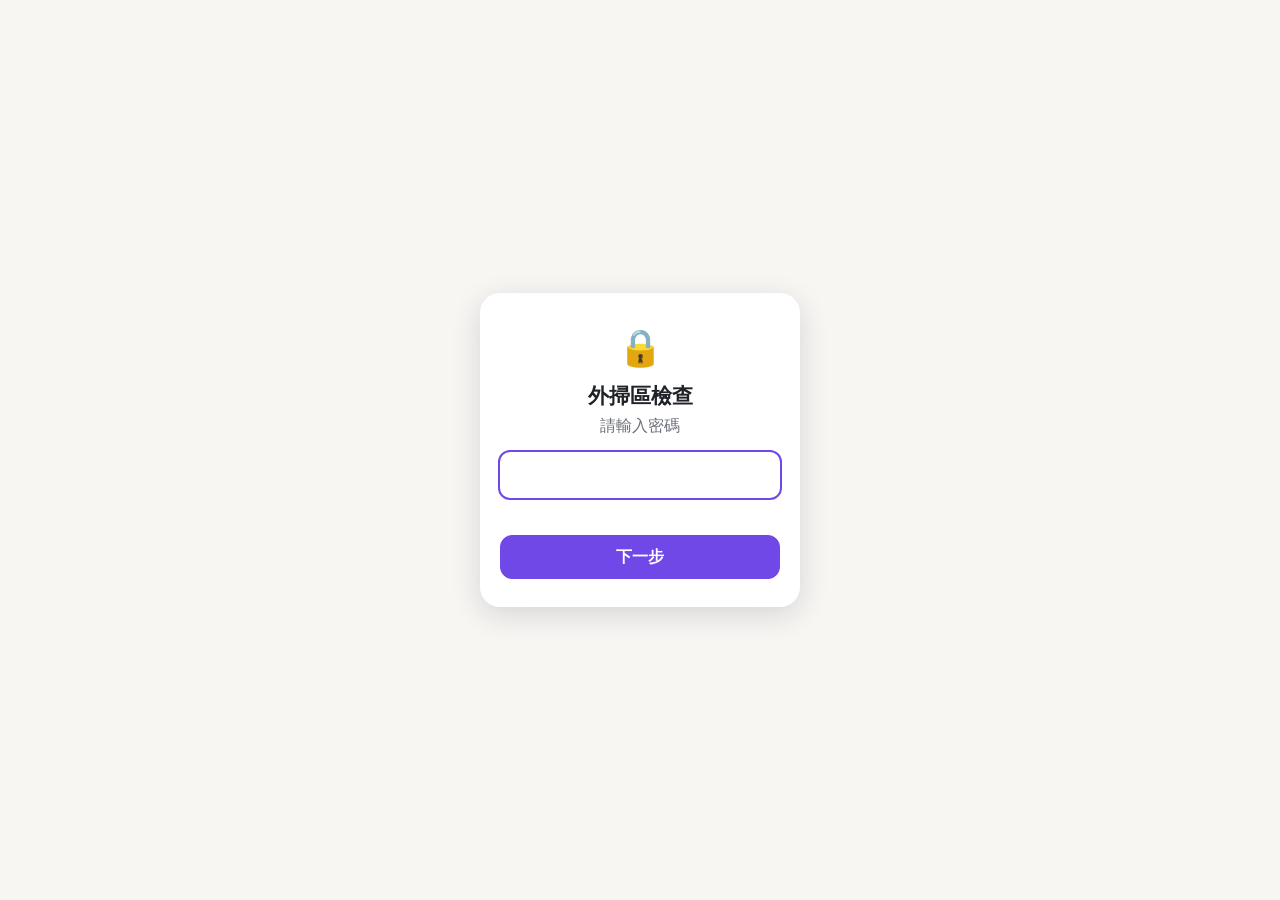
<file: index.html>
<!doctype html>
<html lang="zh-Hant">
<head>
  <meta charset="utf-8">
  <meta name="viewport" content="width=device-width, initial-scale=1, viewport-fit=cover">
  <title>外掃區檢查</title>
  <meta name="description" content="外掃區清潔檢查地圖：點選物件記錄清潔程度、上傳照片、彙整報表。">
  <meta name="theme-color" content="#ffffff">
  <meta name="apple-mobile-web-app-capable" content="yes">
  <meta name="apple-mobile-web-app-title" content="外掃檢查">
  <!-- App 圖示：瀏覽器分頁、iPhone／Android 加入主畫面 -->
  <link rel="icon" type="image/png" href="icon_192.png">
  <link rel="apple-touch-icon" href="icon_192.png">
  <link rel="manifest" href="manifest.webmanifest">
  <meta http-equiv="Cache-Control" content="no-cache">
  <!-- 每次開啟都載入最新版本（加入主畫面後也一樣），不使用快取的舊檔 -->
  <script>window.__V = Date.now(); document.write('<link rel="stylesheet" href="css/style.css?v=' + __V + '">');</script>
</head>
<body class="locked">
  <form id="lock" class="lock" autocomplete="off">
    <div class="lock-card">
      <div class="lock-icon" aria-hidden="true">🔒</div>
      <h1>外掃區檢查</h1>
      <div id="stepPw">
        <p class="muted">請輸入密碼</p>
        <input id="lockPw" type="password" aria-label="密碼" autocapitalize="off" autocorrect="off" autocomplete="off" spellcheck="false" autofocus>
      </div>
      <div id="stepWho" hidden>
        <p class="muted">使用人是誰？</p>
        <select id="whoSel" aria-label="使用人"></select>
      </div>
      <p id="lockMsg" class="lock-msg" role="alert"></p>
      <button id="lockBtn" class="btn btn--primary" type="submit">下一步</button>
    </div>
  </form>

  <header class="topbar">
    <div class="topbar-row">
      <div class="title">
        <h1>外掃區檢查</h1>
        <span id="dateLabel" class="muted"></span>
      </div>
      <button id="syncBtn" class="icon-btn" type="button" aria-label="雲端同步狀態">
        <span id="syncDot" class="sync-dot"></span>
      </button>
      <button id="settingsBtn" class="icon-btn" type="button" aria-label="設定">
        <svg viewBox="0 0 24 24" width="22" height="22" aria-hidden="true"><path fill="currentColor" d="M19.4 13a7.7 7.7 0 0 0 0-2l2-1.6a.5.5 0 0 0 .1-.6l-1.9-3.3a.5.5 0 0 0-.6-.2l-2.4 1a7.3 7.3 0 0 0-1.7-1l-.4-2.6a.5.5 0 0 0-.5-.4h-3.8a.5.5 0 0 0-.5.4l-.4 2.6a7.3 7.3 0 0 0-1.7 1l-2.4-1a.5.5 0 0 0-.6.2L2.5 8.8a.5.5 0 0 0 .1.6l2 1.6a7.7 7.7 0 0 0 0 2l-2 1.6a.5.5 0 0 0-.1.6l1.9 3.3c.1.2.4.3.6.2l2.4-1c.5.4 1.1.7 1.7 1l.4 2.6c0 .2.2.4.5.4h3.8c.3 0 .5-.2.5-.4l.4-2.6c.6-.3 1.2-.6 1.7-1l2.4 1c.2.1.5 0 .6-.2l1.9-3.3a.5.5 0 0 0-.1-.6zM12 15.5a3.5 3.5 0 1 1 0-7 3.5 3.5 0 0 1 0 7z"/></svg>
      </button>
    </div>
    <div class="topbar-row stats">
      <button id="userChip" class="chip chip--user" type="button" aria-label="切換使用人"></button>
      <span id="progress" class="progress"></span>
      <button id="issueChip" class="chip chip--issue" type="button" hidden></button>
      <span id="resetInfo" class="muted small"></span>
    </div>
  </header>

  <main>
    <ul class="legend" aria-label="圖例">
      <li><span class="lg lg--good">✓</span>好</li>
      <li><span class="lg lg--bad">✕</span>不好</li>
      <li><span class="lg lg--absent">缺</span>未出席</li>
      <li><span class="lg lg--issue">!</span>有狀況</li>
    </ul>
    <div id="map" class="map" aria-label="外掃區地圖"></div>
    <p class="foot-hint muted small">點地圖上的物件或地板即可記錄。按右下角指南針彙整報表。</p>
  </main>

  <button id="compassBtn" class="compass" type="button" aria-label="彙整報表">
    <svg viewBox="0 0 100 100" aria-hidden="true">
      <path d="M50 8 L57 43 L92 50 L57 57 L50 92 L43 57 L8 50 L43 43 Z" fill="currentColor" opacity=".9"/>
      <path d="M50 8 L57 43 L50 50 Z M92 50 L57 57 L50 50 Z M50 92 L43 57 L50 50 Z M8 50 L43 43 L50 50 Z" fill="#fff" opacity=".35"/>
    </svg>
    <span class="cp cp-n">南</span><span class="cp cp-e">西</span><span class="cp cp-s">北</span><span class="cp cp-w">東</span>
    <span class="compass-label">匯出報表</span>
  </button>

  <div id="backdrop" class="backdrop" hidden></div>
  <section id="sheet" class="sheet" role="dialog" aria-modal="true" aria-labelledby="sheetTitle" hidden>
    <div class="sheet-grip" aria-hidden="true"></div>
    <div id="sheetBody" class="sheet-body"></div>
  </section>

  <div id="lightbox" class="lightbox" role="dialog" aria-modal="true" aria-label="照片檢視" hidden>
    <img id="lbImg" alt="">
    <div class="lb-top">
      <span id="lbCaption"></span>
      <button id="lbClose" class="lb-btn" type="button" aria-label="關閉">✕</button>
    </div>
    <button id="lbPrev" class="lb-btn lb-nav lb-prev" type="button" aria-label="上一張">‹</button>
    <button id="lbNext" class="lb-btn lb-nav lb-next" type="button" aria-label="下一張">›</button>
    <a id="lbDrive" class="lb-drive" target="_blank" rel="noopener" hidden>在雲端硬碟開啟</a>
  </div>

  <div id="toast" class="toast" role="status" aria-live="polite"></div>
  <input id="fileInput" type="file" accept="image/*" multiple hidden>

  <script>
    ['config.js', 'js/map-data.js', 'js/app.js'].forEach(function (s) {
      document.write('<script src="' + s + '?v=' + __V + '"><\/script>');
    });
  </script>
</body>
</html>
</file>
<file: css/style.css>
:root {
  color-scheme: light;
  --bg: #f7f6f3;
  --surface: #ffffff;
  --text: #1f2328;
  --muted: #6b7079;
  --line: #e4e2dd;
  --wall: #8b5cf6;
  --pink: #f7dcdc;
  --pink-deep: #e7b9b9;
  --green: #daefe1;
  --green-deep: #b3dcc0;
  --glass: #bdbcc2;
  --glass-line: #8f8e96;
  --fountain: #6ec3e0;
  --sink: #2aa05a;
  --good: #1f9d55;
  --bad: #e8590c;
  --absent: #6b7079;
  --issue: #e03131;
  --accent: #7048e8;
  --radius: 14px;
  --shadow: 0 8px 30px rgba(20, 20, 40, .14);
  --font: -apple-system, BlinkMacSystemFont, "PingFang TC", "Noto Sans TC", "Microsoft JhengHei", system-ui, sans-serif;
}

* { box-sizing: border-box; }
html { -webkit-text-size-adjust: 100%; }
body {
  margin: 0;
  background: var(--bg);
  color: var(--text);
  font-family: var(--font);
  font-size: 16px;
  line-height: 1.5;
  -webkit-tap-highlight-color: transparent;
}
button { font: inherit; color: inherit; cursor: pointer; }
.muted { color: var(--muted); }
.small { font-size: 13px; }
[hidden] { display: none !important; }

/* ── Lock screen ── */
.lock { display: none; }
body.locked .lock { display: grid; place-items: center; min-height: 100vh; min-height: 100dvh; padding: 16px; }
body.locked > :not(.lock):not(script) { display: none !important; }
.lock-card {
  width: 100%; max-width: 320px; background: var(--surface); border-radius: 20px; padding: 28px 20px;
  box-shadow: var(--shadow); text-align: center;
}
.lock-icon { font-size: 36px; }
.lock-card h1 { font-size: 21px; margin: 6px 0 0; }
.lock-card p { margin: 2px 0 14px; }
.lock-card input { text-align: center; font-size: 22px; letter-spacing: .3em; }
.lock-card .btn { width: 100%; margin-top: 4px; }
.lock-msg { min-height: 1.5em; color: var(--issue); font-size: 14px; margin: 6px 0 !important; }
.lock-card.shake { animation: shake .35s; }
@keyframes shake { 25% { transform: translateX(-8px); } 75% { transform: translateX(8px); } }

/* ── Top bar ── */
.topbar {
  position: sticky; top: 0; z-index: 20;
  background: rgba(255, 255, 255, .94);
  backdrop-filter: blur(10px);
  -webkit-backdrop-filter: blur(10px);
  border-bottom: 1px solid var(--line);
  padding: calc(env(safe-area-inset-top) + 8px) 16px 8px;
}
.topbar-row { display: flex; align-items: center; gap: 8px; max-width: 520px; margin: 0 auto; }
.topbar-row.stats { margin-top: 4px; flex-wrap: wrap; row-gap: 4px; }
.title { flex: 1; display: flex; align-items: baseline; gap: 8px; min-width: 0; }
.title h1 { font-size: 19px; margin: 0; letter-spacing: .02em; }
.title .muted { font-size: 14px; white-space: nowrap; }
.progress { font-weight: 600; font-size: 14px; }
#resetInfo { margin-left: auto; }
.icon-btn {
  width: 40px; height: 40px; border: 0; background: transparent; border-radius: 12px;
  display: grid; place-items: center; color: var(--muted);
}
.icon-btn:active { background: var(--line); }
.sync-dot { width: 12px; height: 12px; border-radius: 50%; background: #c9c9cf; box-shadow: 0 0 0 3px rgba(0,0,0,.05); }
.sync-dot.ok { background: var(--good); }
.sync-dot.pending { background: #f59f00; }
.sync-dot.busy { background: #339af0; animation: blink 1s infinite; }
.sync-dot.err { background: var(--issue); }
@keyframes blink { 50% { opacity: .35; } }

.chip {
  border: 0; border-radius: 999px; padding: 2px 10px; font-size: 13px; font-weight: 600;
}
.chip--user { background: #ede7fb; color: var(--accent); }
select {
  width: 100%; font: inherit; font-size: 16px; border: 1.5px solid var(--line); border-radius: 10px;
  padding: 10px 12px; background: var(--surface); color: var(--text); min-height: 46px;
}
select:focus { outline: 2px solid var(--accent); outline-offset: 0; }
.lock-card select { text-align: center; }
.rs-row { padding: 10px 0; border-top: 1px solid var(--line); }
.rs-row:first-of-type { border-top: 0; }
.rs-label { font-size: 14px; font-weight: 600; margin-bottom: 6px; }
.rs-selects { display: grid; gap: 6px; }
.rs-selects.two { grid-template-columns: 1fr 1fr; }
.save-bar { position: sticky; bottom: 0; background: var(--surface); padding: 10px 0 4px; margin-top: 8px; border-top: 1px solid var(--line); }
.save-bar .btn { width: 100%; }
.chip--issue { background: var(--issue); color: #fff; animation: pulse-chip 1.6s infinite; }
@keyframes pulse-chip { 0%,100% { box-shadow: 0 0 0 0 rgba(224,49,49,.5); } 50% { box-shadow: 0 0 0 6px rgba(224,49,49,0); } }

main { max-width: 520px; margin: 0 auto; padding: 8px 0 120px; }

.legend {
  list-style: none; display: flex; gap: 14px; justify-content: center; flex-wrap: wrap;
  margin: 4px 16px 0; padding: 0; font-size: 13px; color: var(--muted);
}
.legend li { display: flex; align-items: center; gap: 4px; }
.lg {
  width: 18px; height: 18px; border-radius: 50%; display: inline-grid; place-items: center;
  font-size: 11px; font-weight: 700; color: #fff;
}
.lg--good { background: var(--good); }
.lg--bad { background: var(--bad); }
.lg--absent { background: var(--absent); }
.lg--issue { background: var(--issue); }
.foot-hint { text-align: center; margin: 8px 16px; }

/* ── Map ──
 * 橫向：0–26% 東側外（左）、26–74% 走廊、74–100% 西側外（右）
 */
.map { position: relative; margin: 0 16px; }
.sec {
  position: absolute; left: 26%; width: 48%;
  border: 0; padding: 0; margin: 0; z-index: 1;
  display: block;
}
.sec--pink { background: var(--pink); }
.sec--green { background: var(--green); }
.sec-divider {
  position: absolute; left: 26%; width: 48%; height: 0; z-index: 2;
  border-top: 2px dashed rgba(0,0,0,.25);
}
.floor-chip {
  position: absolute; left: 50%; top: 50%; transform: translate(-50%, -50%);
  display: inline-flex; align-items: center; gap: 4px;
  background: rgba(255,255,255,.75); border: 1px dashed rgba(0,0,0,.25);
  padding: 4px 10px; border-radius: 999px; font-size: 13px; color: #555; white-space: nowrap;
}
.sec.st-good .floor-chip { border: 2px solid var(--good); }
.sec.st-bad .floor-chip { border: 2px solid var(--bad); }
.sec.st-absent .floor-chip { border: 2px solid var(--absent); }
.sec.is-issue { box-shadow: inset 0 0 0 4px var(--issue); animation: pulse-sec 1.4s infinite; }
.sec.is-issue .floor-chip { background: var(--issue); color: #fff; border-color: var(--issue); }
@keyframes pulse-sec { 50% { box-shadow: inset 0 0 0 8px rgba(224,49,49,.45); } }

.obj {
  position: absolute; z-index: 3; border: 1.5px solid rgba(0,0,0,.55); padding: 0; border-radius: 3px;
  transition: transform .12s;
}
.obj:active { transform: scale(.96); }
.obj.side-E { left: calc(26% + 10px); }
.obj.side-W { right: calc(26% + 10px); }

/* 兩側紫色長條 = 水泥平台（原本 5px 的三倍粗） */
.obj--platform {
  width: 15px; background: var(--wall); border: 0; border-radius: 4px; z-index: 3;
}
.obj.side-strip-E { left: calc(26% - 7.5px); }
.obj.side-strip-W { left: calc(74% - 7.5px); }
.obj--platform .obj-label { position: absolute; left: 0; right: 0; transform: translateY(-50%); color: #fff; font-size: 10px; text-shadow: none; }

/* 物件名稱（直書） */
.obj-label {
  display: block; writing-mode: vertical-rl; text-orientation: upright; letter-spacing: .05em; margin: 0 auto;
  font-size: 11px; line-height: 1.1; font-weight: 600; color: #2b2b33; pointer-events: none;
  text-shadow: 0 0 2px #fff, 0 0 2px #fff, 0 0 3px #fff;
}
.obj--sink .obj-label { color: #fff; text-shadow: 0 0 2px rgba(0,0,0,.4); }
.obj--glass, .obj--fountain, .obj--sink { display: flex; align-items: center; justify-content: center; }

.obj--glass {
  width: 10%;
  background: repeating-linear-gradient(to bottom, var(--glass) 0 calc(20% - 1.5px), var(--glass-line) calc(20% - 1.5px) 20%);
}
.obj--glass.double {
  width: 15%;
  background:
    linear-gradient(to right, transparent calc(50% - .75px), var(--glass-line) calc(50% - .75px) calc(50% + .75px), transparent 0),
    repeating-linear-gradient(to bottom, var(--glass) 0 calc(16.6% - 1.5px), var(--glass-line) calc(16.6% - 1.5px) 16.6%);
}
.obj--fountain {
  width: 11%;
  background: linear-gradient(to bottom, var(--fountain) 0 calc(50% - .75px), rgba(0,0,0,.55) 0 calc(50% + .75px), var(--fountain) 0);
}
.obj--sink { width: 13%; background: var(--sink); }
.obj.st-good { outline: 3px solid var(--good); outline-offset: 1px; }
.obj.st-bad { outline: 3px solid var(--bad); outline-offset: 1px; }
.obj.st-absent { outline: 3px solid var(--absent); outline-offset: 1px; }
.obj.st-partial { outline: 3px dashed #999; outline-offset: 1px; }
.obj.is-issue {
  outline: 4px solid var(--issue); outline-offset: 2px;
  animation: pulse-obj 1.4s infinite;
}
@keyframes pulse-obj {
  0%, 100% { box-shadow: 0 0 0 0 rgba(224,49,49,.55); }
  50% { box-shadow: 0 0 0 12px rgba(224,49,49,0); }
}
.obj.flash, .sec.flash { animation: flash .9s 2; }
@keyframes flash { 50% { filter: brightness(1.35) saturate(1.4); transform: scale(1.06); } }

.badge {
  position: absolute; top: -9px; width: 20px; height: 20px; border-radius: 50%;
  display: none; place-items: center; font-size: 11px; font-weight: 700; color: #fff;
  border: 2px solid #fff; writing-mode: horizontal-tb; letter-spacing: 0; line-height: 1;
}
.side-E .badge { right: -10px; }
.side-W .badge { left: -10px; }
.side-strip-E .badge, .side-strip-W .badge { left: -3px; top: -24px; }
.st-good > .badge, .st-bad > .badge, .st-absent > .badge, .st-partial > .badge { display: grid; }
.st-good > .badge { background: var(--good); }
.st-bad > .badge { background: var(--bad); }
.st-absent > .badge { background: var(--absent); }
.st-partial > .badge { background: #999; }
.floor-chip .badge { position: static; display: none; width: 18px; height: 18px; border: 0; }
.sec.st-good .floor-chip .badge, .sec.st-bad .floor-chip .badge, .sec.st-absent .floor-chip .badge, .sec.st-partial .floor-chip .badge { display: inline-grid; }
.sec.st-good .floor-chip .badge { background: var(--good); }
.sec.st-bad .floor-chip .badge { background: var(--bad); }
.sec.st-absent .floor-chip .badge { background: var(--absent); }
.sec.st-partial .floor-chip .badge { background: #999; }

/* 物件旁的小圖與「!」旗標 —— 放在走廊外側空白處，不擋物件 */
.annex {
  position: absolute; z-index: 4; display: flex; align-items: center; gap: 4px;
  transform: translateY(-50%); pointer-events: none;
}
.annex > * { pointer-events: auto; }
.annex-E { right: calc(74% + 12px); flex-direction: row-reverse; }
.annex-W { left: calc(74% + 12px); }
.annex-floor { left: 50%; transform: translateX(-50%); }
.flag {
  width: 26px; height: 26px; border-radius: 50%; background: var(--issue); color: #fff;
  display: grid; place-items: center; font-weight: 800; font-size: 16px;
  box-shadow: 0 2px 6px rgba(224,49,49,.5); animation: pulse-obj 1.4s infinite; flex: none;
}
.thumb {
  position: relative; width: 34px; height: 34px; padding: 0; border: 2px solid #fff; border-radius: 7px;
  overflow: hidden; background: #ddd; box-shadow: 0 1px 4px rgba(0,0,0,.25); flex: none;
}
.thumb img { width: 100%; height: 100%; object-fit: cover; display: block; }
.thumb .more {
  position: absolute; inset: 0; background: rgba(0,0,0,.5); color: #fff;
  display: grid; place-items: center; font-size: 12px; font-weight: 700;
}
.thumb.uploading::after {
  content: ""; position: absolute; left: 0; bottom: 0; height: 3px; width: 100%;
  background: linear-gradient(90deg, #339af0 30%, transparent 0) 0 0 / 200% 100%;
  animation: bar 1s linear infinite;
}
@keyframes bar { to { background-position: -200% 0; } }

.edge-label {
  position: absolute; left: 26%; width: 48%; text-align: center; font-size: 13px; font-weight: 700; color: var(--muted);
}
.side-label { position: absolute; font-size: 12px; color: var(--muted); line-height: 1.2; text-align: center; width: 24%; }
.side-label small { display: block; font-size: 11px; }
.side-label.side-E { left: 0; }
.side-label.side-W { right: 0; }
.landmark {
  position: absolute; transform: translateY(-50%); font-size: 13px; font-weight: 700;
  background: var(--surface); border: 1px solid var(--line); border-radius: 8px; padding: 3px 8px; z-index: 2;
}
.landmark.side-E { right: calc(74% + 14px); }
.landmark.side-W { left: calc(74% + 14px); }
.sec-tag {
  position: absolute; left: calc(74% + 14px); right: 0; font-size: 12px; line-height: 1.3; z-index: 2;
}
.sec-tag b { display: inline-block; font-size: 14px; padding: 1px 8px; border-radius: 6px; margin-bottom: 2px; }
.sec-tag.pink b { background: var(--pink-deep); }
.sec-tag.green b { background: var(--green-deep); }
.sec-tag span { display: block; color: var(--muted); }

/* ── Compass button ── */
.compass {
  position: fixed; z-index: 25;
  right: max(16px, calc(50% - 260px + 16px)); bottom: calc(env(safe-area-inset-bottom) + 18px);
  width: 78px; height: 78px; border-radius: 50%; border: 0;
  background: radial-gradient(circle at 35% 30%, #9b7cf6, var(--accent));
  color: #fff; box-shadow: var(--shadow); padding: 0;
}
.compass svg { position: absolute; inset: 14px; width: 50px; height: 50px; }
.compass:active { transform: scale(.95); }
.cp { position: absolute; font-size: 11px; font-weight: 700; line-height: 1; }
.cp-n { top: 3px; left: 50%; transform: translateX(-50%); }
.cp-s { bottom: 3px; left: 50%; transform: translateX(-50%); }
.cp-e { right: 4px; top: 50%; transform: translateY(-50%); }
.cp-w { left: 4px; top: 50%; transform: translateY(-50%); }
.compass-label { letter-spacing: .05em;
  position: absolute; left: 50%; bottom: -20px; transform: translateX(-50%);
  font-size: 12px; font-weight: 700; color: var(--accent); background: var(--surface);
  padding: 0 6px; border-radius: 6px; white-space: nowrap;
}

/* ── Bottom sheet ── */
.backdrop { position: fixed; inset: 0; background: rgba(15, 15, 25, .38); z-index: 40; }
.sheet {
  position: fixed; z-index: 41; left: 0; right: 0; bottom: 0;
  max-width: 560px; margin: 0 auto; max-height: 88vh; max-height: 88dvh;
  background: var(--surface); border-radius: 20px 20px 0 0; box-shadow: var(--shadow);
  display: flex; flex-direction: column;
  animation: sheet-in .2s ease-out;
}
@keyframes sheet-in { from { transform: translateY(40px); opacity: .4; } }
.sheet-grip { width: 42px; height: 5px; background: var(--line); border-radius: 3px; margin: 8px auto 0; flex: none; }
.sheet-body { overflow-y: auto; padding: 8px 16px calc(env(safe-area-inset-bottom) + 20px); -webkit-overflow-scrolling: touch; }
.sheet-head { display: flex; align-items: flex-start; gap: 8px; margin-bottom: 8px; }
.sheet-head > div { flex: 1; min-width: 0; }
.sheet-head h2 { margin: 0; font-size: 21px; }
.eyebrow { font-size: 13px; color: var(--muted); }
.close-btn { width: 36px; height: 36px; border-radius: 50%; border: 0; background: var(--bg); font-size: 16px; flex: none; }
.sheet h3 { font-size: 15px; margin: 18px 0 8px; }

.owner-row { padding: 10px 0; border-top: 1px solid var(--line); }
.owner-row:first-child { border-top: 0; }
.owner-name { font-weight: 600; margin-bottom: 6px; }
.seg { display: grid; grid-template-columns: repeat(3, 1fr); gap: 6px; }
.seg button {
  min-height: 44px; border-radius: 10px; border: 1.5px solid var(--line); background: var(--surface);
  font-weight: 600; font-size: 15px;
}
.seg button[aria-pressed="true"].good { background: var(--good); border-color: var(--good); color: #fff; }
.seg button[aria-pressed="true"].bad { background: var(--bad); border-color: var(--bad); color: #fff; }
.seg button[aria-pressed="true"].absent { background: var(--absent); border-color: var(--absent); color: #fff; }

.issue-box { margin-top: 12px; border: 1.5px solid var(--line); border-radius: var(--radius); padding: 12px; }
.issue-box.on { border-color: var(--issue); background: #fff5f5; }
.switch-row { display: flex; align-items: center; gap: 10px; font-weight: 600; }
.switch { position: relative; width: 50px; height: 30px; flex: none; }
.switch input { position: absolute; opacity: 0; inset: 0; margin: 0; cursor: pointer; }
.switch span { position: absolute; inset: 0; border-radius: 999px; background: #d0d0d6; transition: .15s; pointer-events: none; }
.switch span::after { content: ""; position: absolute; top: 3px; left: 3px; width: 24px; height: 24px; border-radius: 50%; background: #fff; transition: .15s; box-shadow: 0 1px 3px rgba(0,0,0,.2); }
.switch input:checked + span { background: var(--issue); }
.switch input:checked + span::after { transform: translateX(20px); }
.switch input:focus-visible + span { outline: 2px solid var(--accent); outline-offset: 2px; }
textarea, input[type="text"], input[type="url"], input[type="password"] {
  width: 100%; font: inherit; font-size: 16px; border: 1.5px solid var(--line); border-radius: 10px;
  padding: 10px 12px; background: var(--surface); color: var(--text);
}
textarea { min-height: 70px; resize: vertical; margin-top: 10px; }
textarea:focus, input:focus { outline: 2px solid var(--accent); outline-offset: 0; border-color: transparent; }

.photos-head { display: flex; align-items: center; justify-content: space-between; margin-top: 18px; }
.photos-head h3 { margin: 0; }
.btn {
  display: inline-flex; align-items: center; justify-content: center; gap: 6px;
  min-height: 44px; padding: 0 16px; border-radius: 12px; border: 1.5px solid var(--line);
  background: var(--surface); font-weight: 600;
}
.btn--primary { background: var(--accent); border-color: var(--accent); color: #fff; }
.btn--danger { color: var(--issue); border-color: #f3c4c4; }
.btn:disabled { opacity: .5; }
.photo-grid { display: grid; grid-template-columns: repeat(4, 1fr); gap: 8px; margin-top: 10px; }
.photo-cell { position: relative; aspect-ratio: 1; border-radius: 10px; overflow: hidden; background: #eee; }
.photo-cell > button.open { width: 100%; height: 100%; padding: 0; border: 0; display: block; }
.photo-cell img { width: 100%; height: 100%; object-fit: cover; display: block; }
.photo-cell .del {
  position: absolute; top: 3px; right: 3px; width: 24px; height: 24px; border-radius: 50%; border: 0;
  background: rgba(0,0,0,.55); color: #fff; font-size: 12px; line-height: 1;
}
.photo-cell .st {
  position: absolute; left: 0; right: 0; bottom: 0; font-size: 11px; text-align: center; color: #fff;
  background: rgba(0,0,0,.55); padding: 1px 0;
}
.photo-cell .st.err { background: rgba(224,49,49,.9); border: 0; width: 100%; font: inherit; font-size: 11px; }
.empty { color: var(--muted); font-size: 14px; margin: 8px 0 0; }

/* report */
.tiles { display: grid; grid-template-columns: repeat(4, 1fr); gap: 8px; margin: 6px 0 4px; }
.tile { background: var(--bg); border-radius: 12px; padding: 8px 4px; text-align: center; }
.tile b { display: block; font-size: 22px; line-height: 1.2; font-variant-numeric: tabular-nums; }
.tile span { font-size: 12px; color: var(--muted); }
.tile.good b { color: var(--good); }
.tile.bad b { color: var(--bad); }
.tile.absent b { color: var(--absent); }
.tile.issue b { color: var(--issue); }
.rlist { list-style: none; padding: 0; margin: 0; }
.rlist li { padding: 8px 0; border-top: 1px solid var(--line); font-size: 15px; }
.rlist li:first-child { border-top: 0; }
.rlist .who { font-weight: 700; }
.rlist .what { color: var(--muted); font-size: 14px; }
.tag { display: inline-block; font-size: 12px; font-weight: 700; color: #fff; border-radius: 6px; padding: 0 6px; margin-left: 4px; }
.tag.bad { background: var(--bad); }
.tag.absent { background: var(--absent); }
.tag.issue { background: var(--issue); }
.link-btn { border: 0; background: none; padding: 0; color: var(--accent); font-weight: 600; text-align: left; }
.actions { display: grid; grid-template-columns: 1fr 1fr; gap: 8px; margin-top: 12px; }
.actions .wide { grid-column: 1 / -1; }
#msgText { min-height: 180px; font-size: 14px; line-height: 1.55; }

.field { margin-top: 12px; }
.field label { display: block; font-weight: 600; font-size: 14px; margin-bottom: 4px; }
.field .hint { font-size: 12px; color: var(--muted); margin-top: 4px; }

/* ── Lightbox ── */
.lightbox { position: fixed; inset: 0; z-index: 60; background: #000; display: grid; place-items: center; touch-action: pan-y pinch-zoom; }
.lightbox img { max-width: 100vw; max-height: 100vh; max-height: 100dvh; object-fit: contain; }
.lb-top {
  position: absolute; left: 0; right: 0; top: 0; display: flex; align-items: center; gap: 8px;
  padding: calc(env(safe-area-inset-top) + 8px) 12px 8px 16px; color: #fff; font-size: 14px;
  background: linear-gradient(rgba(0,0,0,.6), transparent);
}
.lb-top span { flex: 1; }
.lb-btn { width: 44px; height: 44px; border-radius: 50%; border: 0; background: rgba(255,255,255,.16); color: #fff; font-size: 18px; }
.lb-nav { position: absolute; top: 50%; transform: translateY(-50%); font-size: 30px; line-height: 1; }
.lb-prev { left: 8px; }
.lb-next { right: 8px; }
.lb-drive {
  position: absolute; bottom: calc(env(safe-area-inset-bottom) + 16px); left: 50%; transform: translateX(-50%);
  color: #fff; background: rgba(255,255,255,.16); padding: 8px 14px; border-radius: 999px; font-size: 14px; text-decoration: none;
}

/* ── Toast ── */
.toast {
  position: fixed; left: 50%; bottom: calc(env(safe-area-inset-bottom) + 110px); transform: translate(-50%, 20px);
  background: rgba(25, 25, 35, .92); color: #fff; padding: 10px 16px; border-radius: 12px; font-size: 14px;
  max-width: calc(100% - 32px); z-index: 70; opacity: 0; pointer-events: none; transition: .2s; text-align: center;
}
.toast.show { opacity: 1; transform: translate(-50%, 0); }

@media (prefers-reduced-motion: reduce) {
  *, *::before, *::after { animation-duration: .01ms !important; animation-iteration-count: 1 !important; transition: none !important; }
}

/* LINE 綠色按鈕 */
.btn--line { background: #06c755; border-color: #06c755; color: #fff; font-size: 17px; }
.btn--line:active { background: #05a948; }

/* 不在自己檢查範圍的區域：淡化 */
.obj.out-scope, .sec.out-scope { opacity: .35; filter: grayscale(.7); }
.sec.out-scope .floor-chip { border-style: dotted; }

/* 測試模式 */
.test-banner {
  position: sticky; top: 0; z-index: 30; display: flex; align-items: center; justify-content: center; gap: 10px;
  background: #fff3bf; color: #7a5a00; font-size: 13px; font-weight: 700;
  padding: calc(env(safe-area-inset-top) + 6px) 12px 6px; border-bottom: 1px solid #f5d565;
}
.test-banner button { border: 1px solid #d9b22b; background: #fff; border-radius: 999px; padding: 2px 10px; font-size: 12px; font-weight: 700; color: #7a5a00; }
body.test-mode .topbar { top: 34px; padding-top: 8px; }
body.locked.test-mode .test-banner { display: flex !important; position: fixed; left: 0; right: 0; }
</file>
